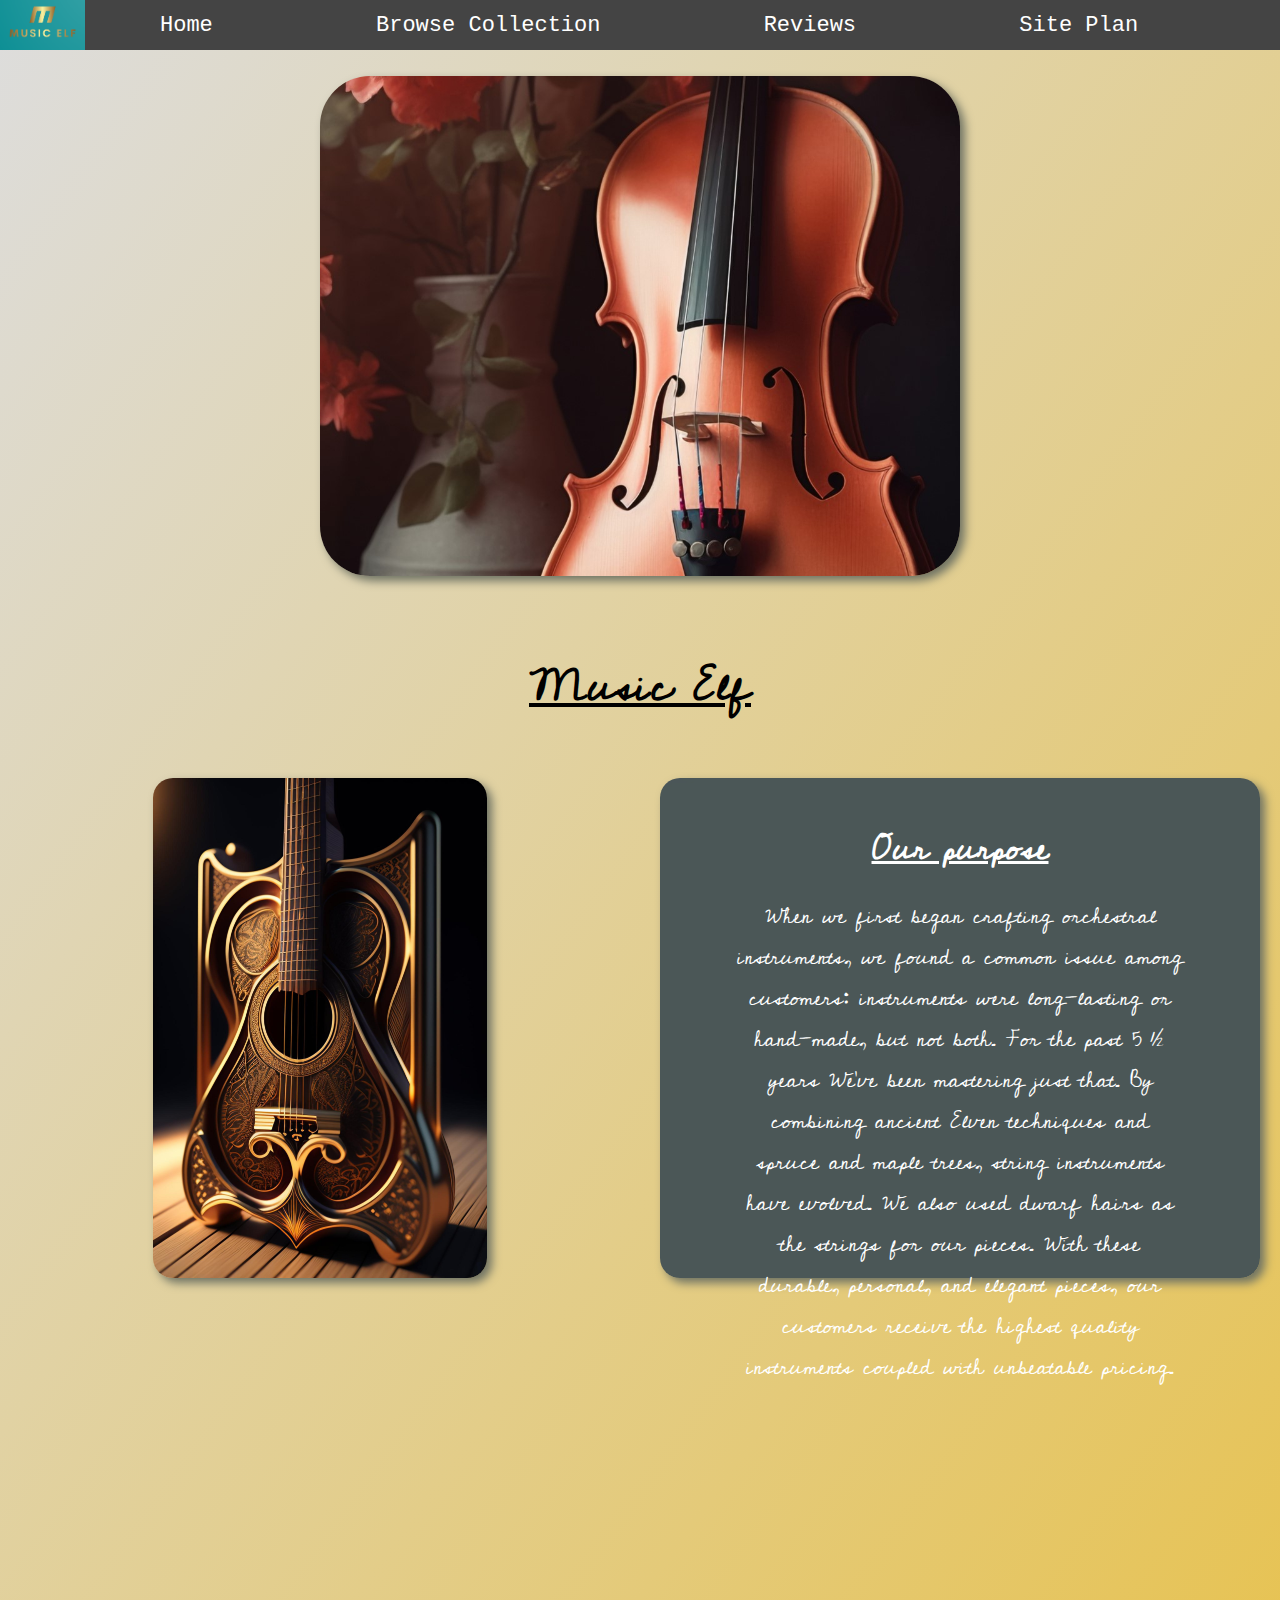
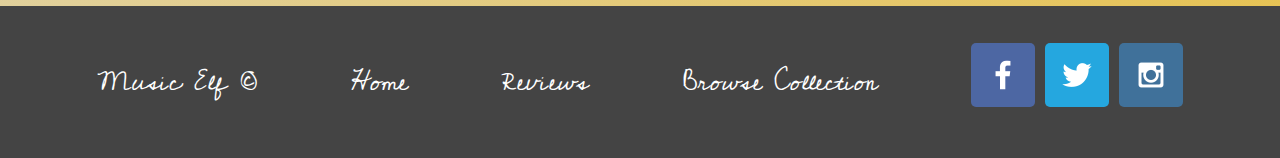
<file: index.html>
<!DOCTYPE html>
<html lang="en">
<head>
    <meta charset="UTF-8">
    <meta name="viewport" content="width=device-width, initial-scale=1.0">
    <link rel="stylesheet" href="styles/styles.css">
    <title>Music Elf - Home Page</title>
    <link rel="shortcut icon" href="favicon.ico">
</head>
<body>
    <div id="home-content">
        <header>
            <a id="logo_link" href="index.html" >
                <img class="logo" src="images/logo.png" alt="Music Elf Logo">
            </a>
            <nav>
                <a href="index.html">Home</a>
                <a href="collection.html">Browse Collection</a>
                <a href="reviews.html">Reviews</a>
                <a href="site-plan.html">Site Plan</a>
            </nav>
        </header>
            <div id="hero">
                <div id="hero-box">
                    <img id="hero-img" src="images/hero.jpg" alt="Hero Violin">
                </div>
                <section id="hero-msg">
                    <h1 class="home-title">Music Elf</h1>
                </section>
            </div> 
        <main class="home-grid">
                <img class="grey-box" src="images/grey.jpg" alt="colour grey">
                <img class="cool-guitar" src="images/fancyguitar.jpg" alt="fancy guitar">
                <h2>Our purpose</h2>
                <p class="purpose-paragraph">When we first began crafting orchestral instruments, we found a common issue among customers: 
                    instruments were long-lasting or hand-made, but not both.
            
                    For the past 5 ½ years We've been mastering just that. By combining ancient Elven techniques 
                    and spruce and maple trees, string instruments have evolved. We also used dwarf hairs as the 
                    strings for our pieces.
                    
                    With these durable, personal, and elegant pieces, our customers receive the highest quality 
                    instruments coupled with unbeatable pricing.</p>
        </main>
        <footer>
            <p>Music Elf &copy;</p>
            <p><a href="index.html">Home</a></p>
            <p><a href="reviews.html">Reviews</a></p>
            <p><a href="collection.html">Browse Collection</a></p>
            <div class="social">
                <a href="https://facebook.com" target="_blank">
                    <img src="images/facebook.png" alt="fb icon">
                </a>
                <a href="https://twitter.com" target="_blank">
                    <img src="images/twitter.png" alt="twitter icon">
                </a>
                <a href="https://instagram.com" target="_blank">
                    <img src="images/instagram.png" alt="instagram icon">
                </a>
            </div>
        </footer>
    </div>
</body>
</html>
</file>
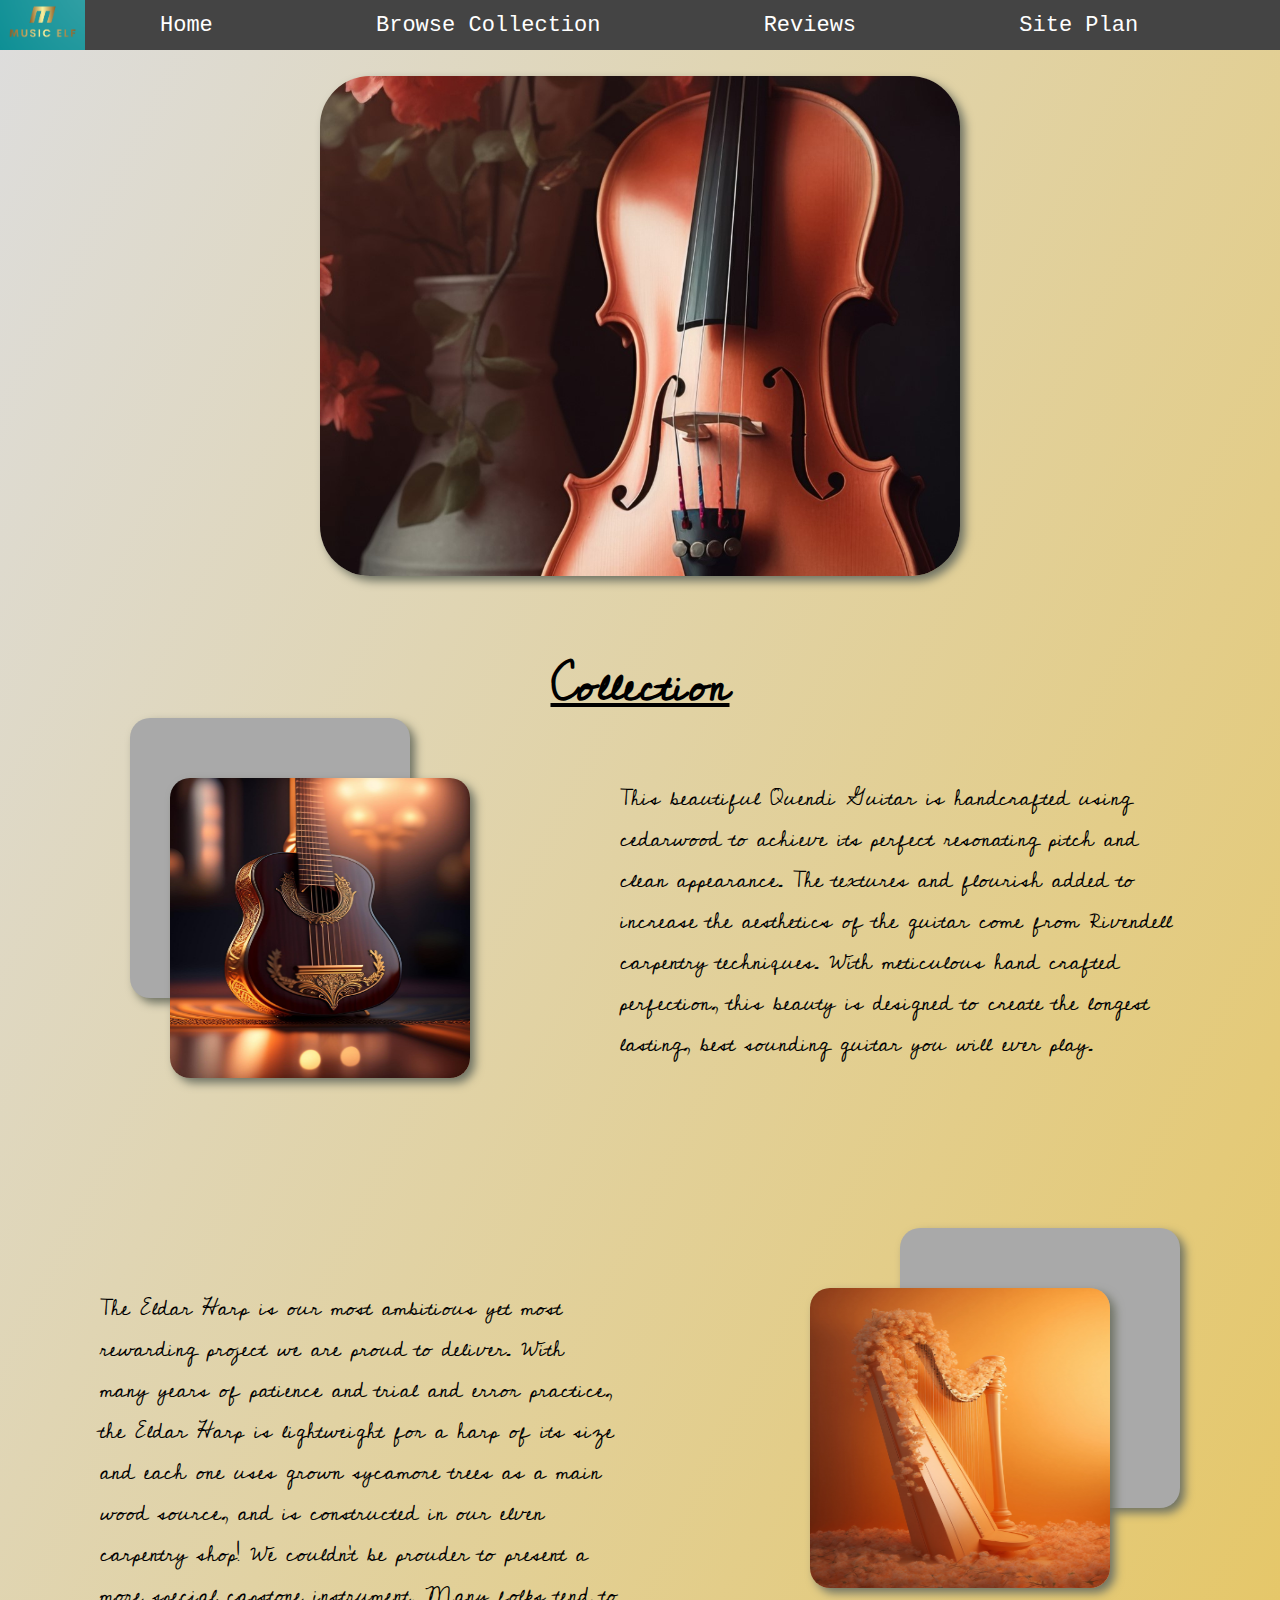
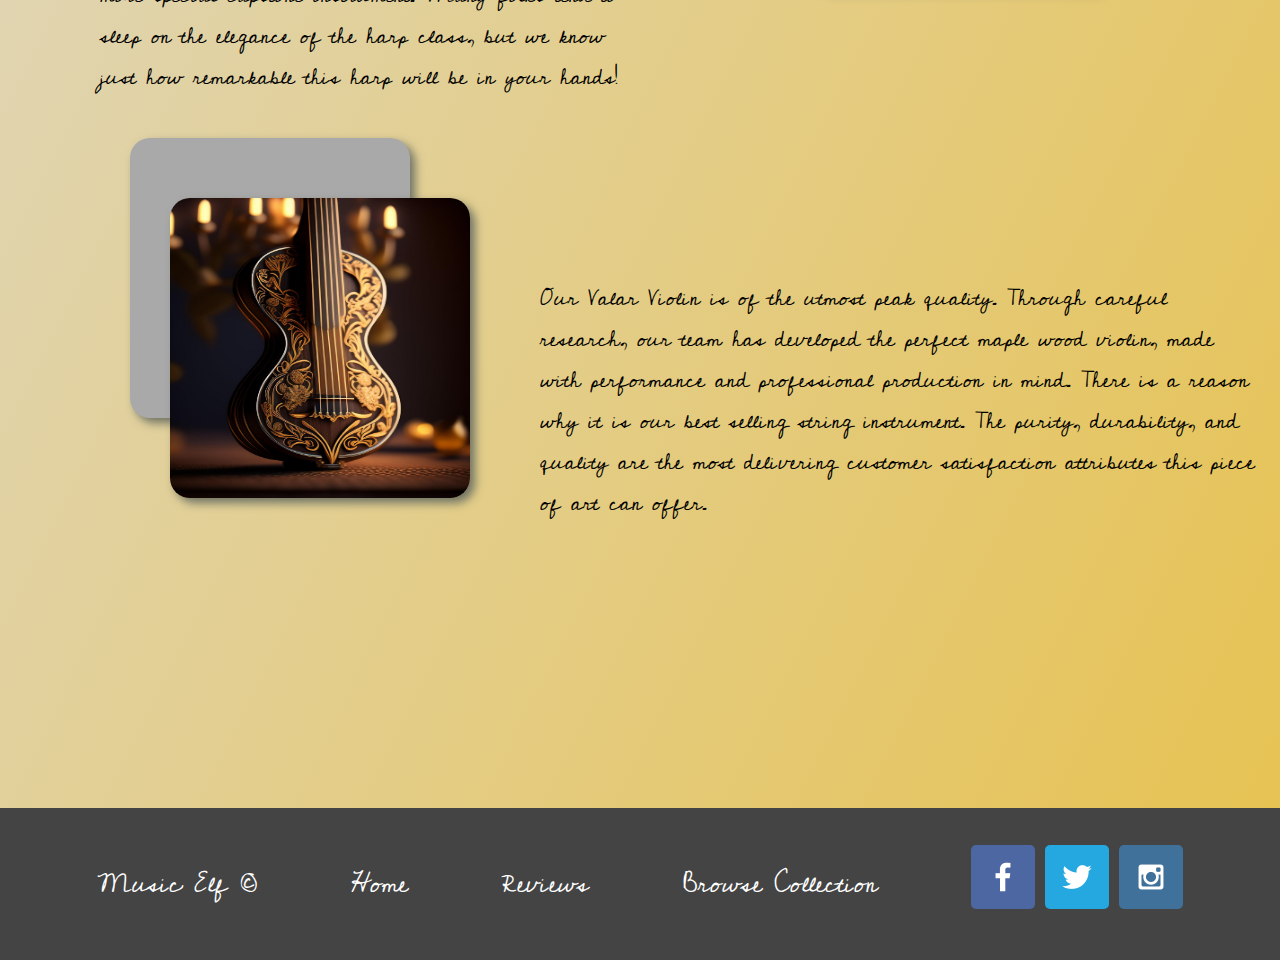
<file: collection.html>
<!DOCTYPE html>
<html lang="en">
<head>
    <meta charset="UTF-8">
    <meta name="viewport" content="width=device-width, initial-scale=1.0">
    <link rel="stylesheet" href="styles/styles.css">
    <title>Collection</title>
    <link rel="shortcut icon" href="favicon.ico">
</head>
<body>
    <div id="collection-content">
        <header>
            <a id="logo_link" href="index.html" >
                <img class="logo" src="images/logo.png" alt="Music Elf Logo">
            </a>
            <nav>
                <a href="index.html">Home</a>
                <a href="collection.html">Browse Collection</a>
                <a href="reviews.html">Reviews</a>
                <a href="site-plan.html">Site Plan</a>
            </nav>
        </header>
        <div id="hero">
            <div id="hero-box">
                <img id="hero-img" src="images/hero.jpg" alt="Hero Violin">
            </div>
            <section id="hero-msg">
                <h1 class="home-title">Collection</h1>
            </section>
        </div> 
        <main class="collection-box">
            <div class="greybox1"></div>     
            <img class="guitar" src="images/guitar.jpg" alt="guitar">
            <p class="guitar-paragraph">
                This beautiful Quendi Guitar is handcrafted using cedarwood to achieve 
                its perfect resonating pitch and clean appearance. The textures and flourish added to increase the aesthetics 
                of the guitar come from Rivendell carpentry techniques. With meticulous hand crafted perfection, this beauty 
                is designed to create the longest lasting, best sounding guitar you will ever play. </p>
                <div class="greybox2"></div>
            <img class="harp" src="images/harp.jpg" alt="harp">
            <p class="harp-paragraph"> 
                The Eldar Harp is our most ambitious yet most rewarding project we are proud to deliver. With many years of 
                patience and trial and error practice, the Eldar Harp is lightweight for a harp of its size and each one uses
                grown sycamore trees as a main wood source, and is constructed in our elven carpentry shop! We couldn't be 
                prouder to present a more special capstone instrument. Many folks tend to sleep on the elegance of the harp 
                class, but we know just how remarkable this harp will be in your hands!</p>
                <div class="greybox3"></div>
            <img class="violin" src="images/cool-violin.jpg" alt="violin">
            <p class="violin-paragraph">
                Our Valar Violin is of the utmost peak quality. Through careful research, our team has developed the perfect 
                maple wood violin, made with performance and professional production in mind. There is a reason why it is our best 
                selling string instrument. The purity, durability, and quality are the most delivering customer satisfaction 
                attributes this piece of art can offer. </p>
        </main>
        <footer>
            <p>Music Elf &copy;</p>
            <p><a href="index.html">Home</a></p>
            <p><a href="reviews.html">Reviews</a></p>
            <p><a href="collection.html">Browse Collection</a></p>
            <div class="social">
                <a href="https://facebook.com" target="_blank">
                    <img src="images/facebook.png" alt="fb icon">
                </a>
                <a href="https://twitter.com" target="_blank">
                    <img src="images/twitter.png" alt="twitter icon">
                </a>
                <a href="https://instagram.com" target="_blank">
                    <img src="images/instagram.png" alt="instagram icon">
                </a>
            </div>
        </footer>
    </div>
</body>
</html>
</file>
<file: styles/styles.css>
@import url('https://fonts.googleapis.com/css2?family=Cedarville+Cursive&family=Pacific&display=swap');
:root {
    font-family: Georgia, "Cedarville Cursive", serif;
    font-family: monospace, Tahoma, sans-serif;
}
#content {
    max-width: 1600px;
    margin: 0 auto;
    text-align: center;
}
nav a {
    text-align: center;
    color: #ffffff;
    text-decoration: none;
    padding: 75px;
}
#hero-msg h1, #hero-msg h4{
    text-align: center;
    color: black;
}
#hero-img {
    max-height: 500px;
    border-radius: 50px;
    margin: 2% 25%;
    box-shadow: 5px 5px 10px #6f7364;
}
main section {
    text-align: center;
}
body {
    font-family: Georgia, "Cedarville Cursive", serif;
    font-size: 22px;
    background-image: linear-gradient(to bottom right, #dddddd, #E7C24F);
    margin: 0;
    padding: 0;
}
header {
    font-family: monospace, Tahoma, sans-serif;
    display: grid;
    grid-template-columns: 1fr auto 1fr;
    grid-template-rows: 50px;
    opacity: 1;
    background-color: #444444;
    align-items: center;
}
nav a:hover {
    color: rgb(0, 0, 0);
}
footer {
    background-color: #444444;
    padding: 25px 50px;
    margin-top: 100px;
    color: white;
    display: flex;
    justify-content: space-around;
    align-items: center;
}
.home-title {
    font-family: "Cedarville Cursive", Tahoma, sans-serif;
    text-decoration: underline;
    font-size: 2em;
    color: rgb(0, 0, 0);
}
footer a {
    color: white;
    text-decoration: none;
}
footer a:hover {
    color: black;
}
.logo {
    width: 85px;
}
.icon {
    width: 80px;
    padding-top: 10px;
}
.social a img{
    border-radius: 5px;
}
footer p {
    font-size: 1.2em;
}
footer p a:hover{
    text-decoration: underline;
}
h2 {
    text-decoration: underline;
}
.home-grid {
    display: grid;
    grid-template-columns: 1fr 1fr;
    grid-template-rows: 1fr;
    margin-top: 50px;
}
.cool-guitar {
    max-height: 500px;
    grid-column: 1/2;
    grid-row: 1/2;
    margin: 0 auto;
    border-radius: 20px;
    box-shadow: 5px 5px 10px #6f7364;
}
.grey-box {
    max-height: 500px;
    grid-column: 2/3;
    grid-row: 1/2;
    margin: 0 auto;
    width: 600px;
    opacity: 1;
    border-radius: 20px;
    box-shadow: 5px 5px 10px #6f7364;
}
.purpose-paragraph {
    grid-column: 2/3;
    grid-row: 1/2;
    text-align: center;
    padding: 15%;
    color: white;
}
h2 {
    padding: 2%;
    grid-column: 2/3;
    grid-row: 1/2;
    text-align: center;
    color: white;
    font-family: "Cedarville Cursive";
}
.collection-box {
    display: grid;
    grid-template-columns: 1fr 1fr;
    grid-template-rows: 1fr 1fr 1fr;
    margin-top: 50px;
}
.greybox1 {
    max-height: 280px;
    grid-column: 1/2;
    grid-row: 1/2;
    margin: -60px 0px 0px 130px;
    width: 280px;
    opacity: 1;
    border-radius: 20px;
    background-color: darkgrey;
    box-shadow: 5px 5px 10px #6f7364;
}
.greybox2 {
    max-height: 280px;
    grid-column: 2/3;
    grid-row: 2/3;
    margin: -60px 0px 0px 260px;
    width: 280px;
    opacity: 1;
    border-radius: 20px;
    background-color: darkgrey;
    box-shadow: 5px 5px 10px #6f7364;
}
.greybox3 {
    max-height: 280px;
    grid-column: 1/2;
    grid-row: 3/4;
    margin: -60px 0px 0px 130px;
    width: 280px;
    opacity: 1;
    border-radius: 20px;
    background-color: darkgrey;
    box-shadow: 5px 5px 10px #6f7364;
}
.guitar {
    max-height: 300px;
    grid-column: 1/2;
    grid-row: 1/2;
    margin: 0 auto;
    width: 300px;
    opacity: 1;
    border-radius: 20px;
    box-shadow: 5px 5px 10px #6f7364;
}
.harp {
    max-height: 300px;
    grid-column: 2/3;
    grid-row: 2/3;
    margin: 0 auto;
    width: 300px;
    opacity: 1;
    border-radius: 20px;
    box-shadow: 5px 5px 10px #6f7364;
}
.violin {
    max-height: 300px;
    grid-column: 1/2;
    grid-row: 3/4;
    margin: 0 auto;
    width: 300px;
    opacity: 1;
    border-radius: 20px;
    box-shadow: 5px 5px 10px #6f7364;
}
.guitar-paragraph {
    grid-column: 2/3;
    grid-row: 1/2;
    margin: -100px 0px 50px -120px;
    opacity: 1;
    border-radius: 20px;
    padding: 100px;
}
.harp-paragraph {
    grid-column: 1/2;
    grid-row: 2/3;
    margin: -100px 0px 0px 100px;
    opacity: 1;
    border-radius: 20px;
    padding: 100px 20px 100px 0px;
}
.violin-paragraph {
    grid-column: 2/3;
    grid-row: 3/4;
    margin: -20px 0px 50px -100px;
    opacity: 1;
    border-radius: 20px;
    padding: 100px 20px 100px 0px;
}
.reviews-box {
    display: grid;
    grid-template-columns: 1fr 1fr;
    grid-template-rows: 1fr 1fr 1fr;
    margin-top: 50px;
    justify-content: center;
    overflow: hidden;
}
.reviews-greybox1 {
    background-color: grey;
    grid-column: 1/2;
    grid-row: 1/2;
    margin: 10%;
    opacity: 1;
    border-radius: 20px;
    box-shadow: 5px 5px 10px #6f7364;
}
.reviews-greybox2 {
    background-color: grey;
    grid-column: 2/3;
    grid-row: 2/3;
    margin: 10%;
    opacity: 1;
    border-radius: 20px;
    box-shadow: 5px 5px 10px #6f7364;
}
.reviews-greybox3 {
    background-color: grey;
    grid-column: 1/2;
    grid-row: 3/4;
    margin: 10%;
    opacity: 1;
    border-radius: 20px;
    box-shadow: 5px 5px 10px #6f7364;
}
.harp-review-lady {
    max-width: 300px;
    max-height: 300px;
    border-radius: 50%;
    justify-self: center;
    align-self: center;
    box-shadow: 5px 5px 10px #6f7364;
}
.guitar-review-man {
    max-width: 300px;
    border-radius: 50%;
    justify-self: center;
    align-self: center;
    box-shadow: 5px 5px 10px #6f7364;
}
.violin-review-lady {
    max-width: 300px;
    border-radius: 50%;
    justify-self: center;
    align-self: center;
    box-shadow: 5px 5px 10px #6f7364;
}
.harp-review {
    color: white;
    margin: 0 auto;
    padding: 20%;
    grid-column: 1/2;
    grid-row: 1/2;
    
}
.guitar-review {
    color: white;
    margin: 0 auto;
    padding: 20%;
    grid-column: 2/3;
    grid-row: 2/3;
}
.violin-review {
    color: white;
    margin: 0 auto;
    padding: 20%;
    grid-column: 1/2;
    grid-row: 3/4;
}
</file>
